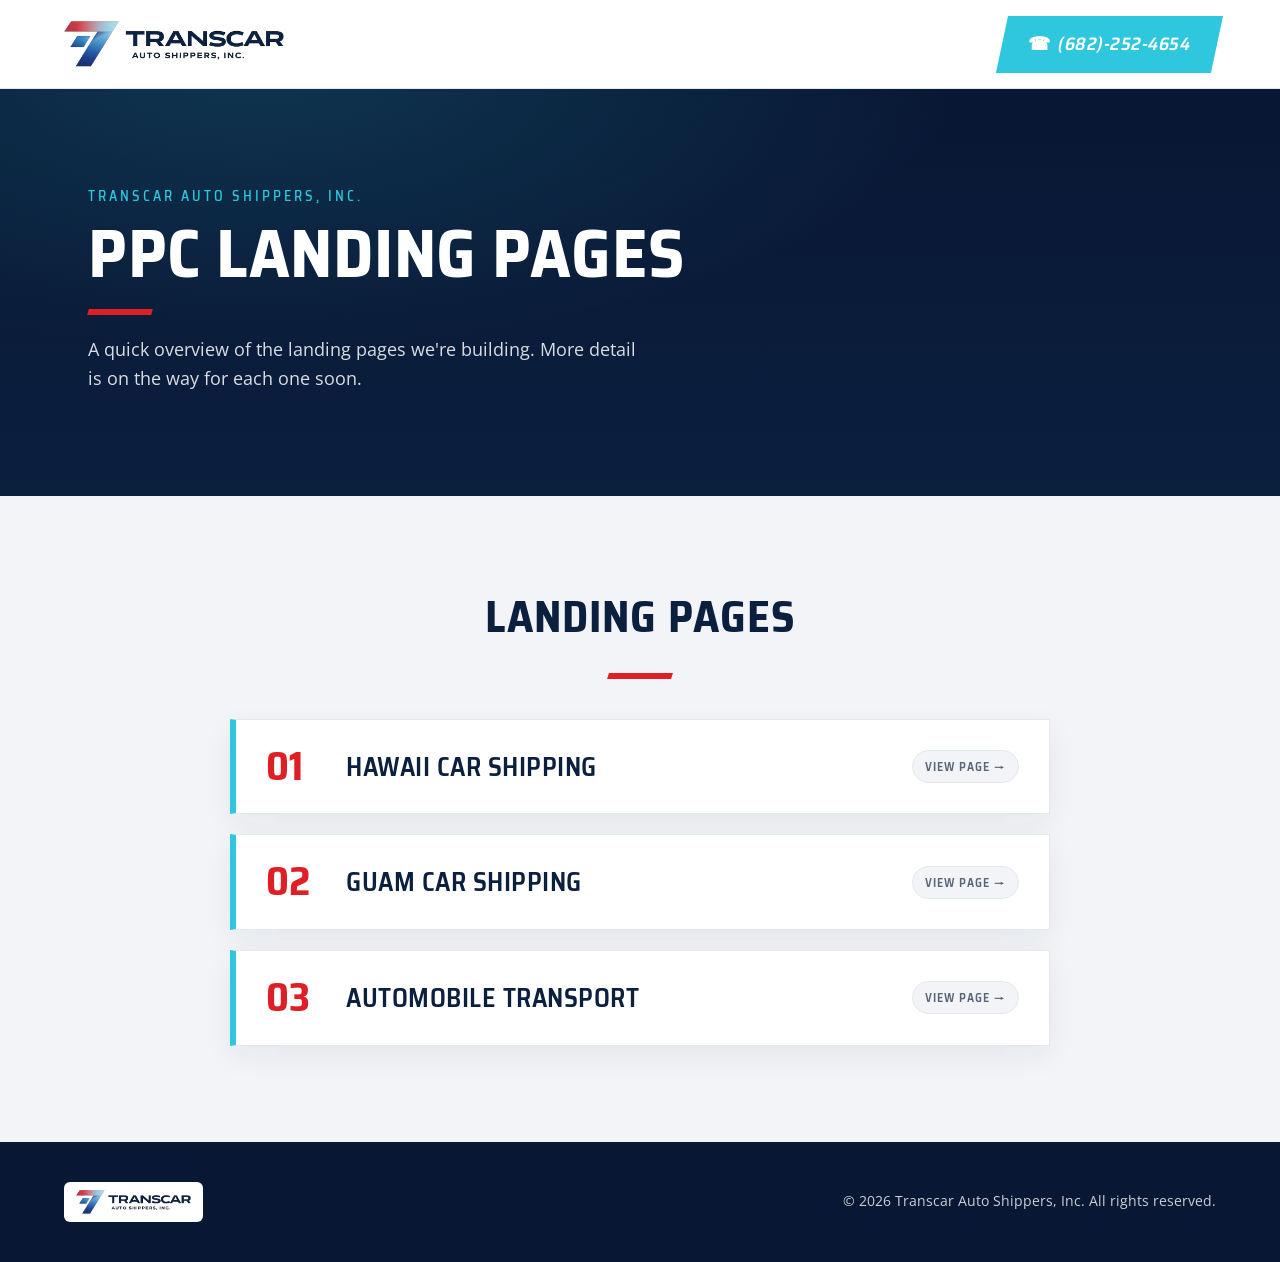
<file: index.html>
<!DOCTYPE html>
<html lang="en">
<head>
<!-- Google Tag Manager -->
<script>(function(w,d,s,l,i){w[l]=w[l]||[];w[l].push({'gtm.start':
new Date().getTime(),event:'gtm.js'});var f=d.getElementsByTagName(s)[0],
j=d.createElement(s),dl=l!='dataLayer'?'&l='+l:'';j.async=true;j.src=
'https://www.googletagmanager.com/gtm.js?id='+i+dl;f.parentNode.insertBefore(j,f);
})(window,document,'script','dataLayer','GTM-T69QST4T');</script>
<!-- End Google Tag Manager -->

  <meta charset="UTF-8" />
  <meta name="viewport" content="width=device-width, initial-scale=1.0" />
  <title>Transcar Auto Shippers, Inc. — Landing Pages</title>
  <meta name="description" content="Overview of Transcar Auto Shippers landing pages." />
  <link rel="icon" type="image/svg+xml" href="favicon.svg" />
  <link rel="alternate icon" href="assets/logo.webp" />
  <link rel="apple-touch-icon" href="assets/logo.webp" />
  <link rel="preconnect" href="https://fonts.googleapis.com" />
  <link rel="preconnect" href="https://fonts.gstatic.com" crossorigin />
  <link href="https://fonts.googleapis.com/css2?family=Saira+Semi+Condensed:wght@400;500;600;700&family=Open+Sans:wght@400;600;700&display=swap" rel="stylesheet" />
  <link rel="stylesheet" href="styles.css" />
</head>
<body>
<!-- Google Tag Manager (noscript) -->
<noscript><iframe src="https://www.googletagmanager.com/ns.html?id=GTM-T69QST4T"
height="0" width="0" style="display:none;visibility:hidden"></iframe></noscript>
<!-- End Google Tag Manager (noscript) -->

  <!-- Header -->
  <header class="site-header">
    <div class="container header-inner">
      <a href="#" class="logo" aria-label="Transcar Auto Shippers, Inc.">
        <img src="assets/logo.webp" alt="Transcar Auto Shippers, Inc." />
      </a>
      <a href="tel:6822524654" class="phone-btn">
        <span class="phone-icon" aria-hidden="true">&#9742;</span>
        (682)-252-4654
      </a>
    </div>
  </header>

  <!-- Hero -->
  <section class="hero">
    <div class="hero-overlay"></div>
    <div class="container hero-inner">
      <p class="hero-eyebrow">Transcar Auto Shippers, Inc.</p>
      <h1>PPC Landing Pages</h1>
      <span class="accent-bar" aria-hidden="true"></span>
      <p class="hero-sub">
        A quick overview of the landing pages we're building. More detail is
        on the way for each one soon.
      </p>
    </div>
  </section>

  <!-- Landing pages list -->
  <section class="pages-section">
    <div class="container">
      <h2 class="section-title">Landing Pages</h2>
      <span class="accent-bar center" aria-hidden="true"></span>

      <ul class="page-list">
        <li class="page-card page-card--live">
          <span class="page-number">01</span>
          <div class="page-content">
            <h3><a class="stretched-link" href="/hawaii-car-shipping/">Hawaii Car Shipping</a></h3>
            <span class="badge badge--live">View page &rarr;</span>
          </div>
        </li>
        <li class="page-card page-card--live">
          <span class="page-number">02</span>
          <div class="page-content">
            <h3><a class="stretched-link" href="/guam-car-shipping/">Guam Car Shipping</a></h3>
            <span class="badge badge--live">View page &rarr;</span>
          </div>
        </li>
        <li class="page-card page-card--live">
          <span class="page-number">03</span>
          <div class="page-content">
            <h3><a class="stretched-link" href="/automobile-transport/">Automobile Transport</a></h3>
            <span class="badge badge--live">View page &rarr;</span>
          </div>
        </li>
      </ul>
    </div>
  </section>

  <!-- Footer -->
  <footer class="site-footer">
    <div class="container footer-inner">
      <img src="assets/logo.webp" alt="Transcar Auto Shippers, Inc." class="footer-logo" />
      <p class="footer-copy">&copy; 2026 Transcar Auto Shippers, Inc. All rights reserved.</p>
    </div>
  </footer>
</body>
</html>
</file>
<file: styles.css>
/* ---------- Design tokens ---------- */
:root {
  --navy: #0b1f3f;
  --navy-deep: #081733;
  --red: #e01e26;
  --red-dark: #b8181e;
  --cyan: #2ec7dd;
  --cyan-dark: #1fa9be;
  --ink: #1a2540;
  --muted: #5a6577;
  --line: #e3e7ee;
  --bg-soft: #f2f4f7;
  --white: #ffffff;
  --head: "Saira Semi Condensed", "Arial Narrow", sans-serif;
  --body: "Open Sans", system-ui, -apple-system, Segoe UI, Roboto, sans-serif;
}

/* ---------- Reset ---------- */
* { box-sizing: border-box; margin: 0; padding: 0; }

html { scroll-behavior: smooth; }

body {
  font-family: var(--body);
  color: var(--ink);
  background: var(--white);
  line-height: 1.6;
  -webkit-font-smoothing: antialiased;
}

img { max-width: 100%; display: block; }

a { text-decoration: none; color: inherit; }

.container {
  width: 100%;
  max-width: 1200px;
  margin: 0 auto;
  padding: 0 24px;
}

.accent-bar {
  display: block;
  width: 64px;
  height: 6px;
  background: var(--red);
  transform: skewX(-18deg);
  margin: 20px 0;
}
.accent-bar.center { margin: 20px auto 40px; }

/* ---------- Header ---------- */
.site-header {
  background: var(--white);
  border-bottom: 1px solid var(--line);
  position: sticky;
  top: 0;
  z-index: 50;
}

.header-inner {
  display: flex;
  align-items: center;
  justify-content: space-between;
  gap: 24px;
  min-height: 88px;
}

.logo img { height: 46px; width: auto; }

.phone-btn {
  display: inline-flex;
  align-items: center;
  gap: 8px;
  background: var(--cyan);
  color: var(--white);
  font-family: var(--head);
  font-weight: 600;
  font-size: 18px;
  letter-spacing: 0.5px;
  padding: 14px 26px;
  transform: skewX(-12deg);
  transition: background 0.15s ease;
  white-space: nowrap;
}
.phone-btn > * { transform: skewX(12deg); }
.phone-btn:hover { background: var(--cyan-dark); }

/* ---------- Hero ---------- */
.hero {
  position: relative;
  background:
    linear-gradient(120deg, rgba(8, 23, 51, 0.92) 0%, rgba(11, 31, 63, 0.78) 60%, rgba(11, 31, 63, 0.55) 100%),
    url("assets/logo.webp") center/cover no-repeat,
    var(--navy);
  color: var(--white);
  overflow: hidden;
}
/* Solid navy backdrop layered above the faint logo texture */
.hero-overlay {
  position: absolute;
  inset: 0;
  background:
    radial-gradient(1200px 500px at 20% -10%, rgba(46, 199, 221, 0.18), transparent 60%),
    linear-gradient(180deg, var(--navy-deep), var(--navy));
  z-index: 0;
}

.hero-inner {
  position: relative;
  z-index: 1;
  padding: 96px 24px 104px;
  max-width: 760px;
  margin-left: max(24px, calc((100vw - 1200px) / 2 + 24px));
  margin-right: auto;
}

.hero-eyebrow {
  font-family: var(--head);
  text-transform: uppercase;
  letter-spacing: 3px;
  font-weight: 500;
  font-size: 14px;
  color: var(--cyan);
  margin-bottom: 12px;
}

.hero h1 {
  font-family: var(--head);
  font-weight: 700;
  text-transform: uppercase;
  font-size: clamp(40px, 6vw, 68px);
  line-height: 1.02;
  letter-spacing: 0.5px;
}

.hero-sub {
  max-width: 560px;
  font-size: 18px;
  color: rgba(255, 255, 255, 0.85);
}

/* ---------- Pages section ---------- */
.pages-section {
  background: var(--bg-soft);
  padding: 80px 0 96px;
}

.section-title {
  text-align: center;
  font-family: var(--head);
  font-weight: 700;
  text-transform: uppercase;
  letter-spacing: 1px;
  font-size: clamp(30px, 4vw, 44px);
  color: var(--navy);
  padding-top: 6px;
}

.page-list {
  list-style: none;
  display: grid;
  gap: 20px;
  max-width: 820px;
  margin: 0 auto;
}

.page-card {
  position: relative;
  display: flex;
  align-items: center;
  gap: 24px;
  background: var(--white);
  border: 1px solid var(--line);
  border-left: 6px solid var(--cyan);
  padding: 26px 30px;
  box-shadow: 0 10px 30px rgba(11, 31, 63, 0.06);
  transition: transform 0.15s ease, box-shadow 0.15s ease, border-left-color 0.15s ease;
}
.page-card:hover {
  transform: translateY(-3px);
  box-shadow: 0 16px 40px rgba(11, 31, 63, 0.12);
  border-left-color: var(--red);
}
/* Live (linked) card */
.page-card--live { cursor: pointer; }
.page-card--live:hover { border-left-color: var(--red); }
.page-content h3 a { color: inherit; text-decoration: none; }
.page-content h3 a.stretched-link::after {
  content: "";
  position: absolute;
  inset: 0;
  z-index: 1;
}
.badge--live {
  color: var(--white);
  background: var(--cyan);
  border-color: var(--cyan);
}

.page-number {
  font-family: var(--head);
  font-weight: 700;
  font-size: 40px;
  line-height: 1;
  color: var(--red);
  min-width: 56px;
}

.page-content {
  display: flex;
  align-items: center;
  justify-content: space-between;
  gap: 16px;
  flex: 1;
  flex-wrap: wrap;
}

.page-content h3 {
  font-family: var(--head);
  font-weight: 600;
  text-transform: uppercase;
  letter-spacing: 0.5px;
  font-size: clamp(20px, 2.6vw, 26px);
  color: var(--navy);
}

.badge {
  font-family: var(--head);
  text-transform: uppercase;
  letter-spacing: 1px;
  font-size: 12px;
  font-weight: 600;
  color: var(--muted);
  background: var(--bg-soft);
  border: 1px solid var(--line);
  padding: 6px 12px;
  border-radius: 999px;
  white-space: nowrap;
}

/* ---------- Footer ---------- */
.site-footer {
  background: var(--navy-deep);
  color: rgba(255, 255, 255, 0.8);
  padding: 40px 0;
}

.footer-inner {
  display: flex;
  align-items: center;
  justify-content: space-between;
  gap: 20px;
  flex-wrap: wrap;
}

.footer-logo {
  height: 40px;
  width: auto;
  background: var(--white);
  padding: 8px 12px;
  border-radius: 6px;
}

.footer-copy {
  font-size: 14px;
}

/* ---------- Responsive ---------- */
@media (max-width: 960px) {
  .main-nav { display: none; }
  .hero-inner { margin-left: auto; padding: 72px 24px 80px; }
}

@media (max-width: 560px) {
  .header-inner { min-height: 72px; gap: 12px; }
  .logo img { height: 38px; }
  .phone-btn { font-size: 15px; padding: 11px 18px; }
  .page-card { flex-direction: column; align-items: flex-start; gap: 14px; }
  .page-number { font-size: 32px; }
  .page-content { flex-direction: column; align-items: flex-start; }
}
</file>
